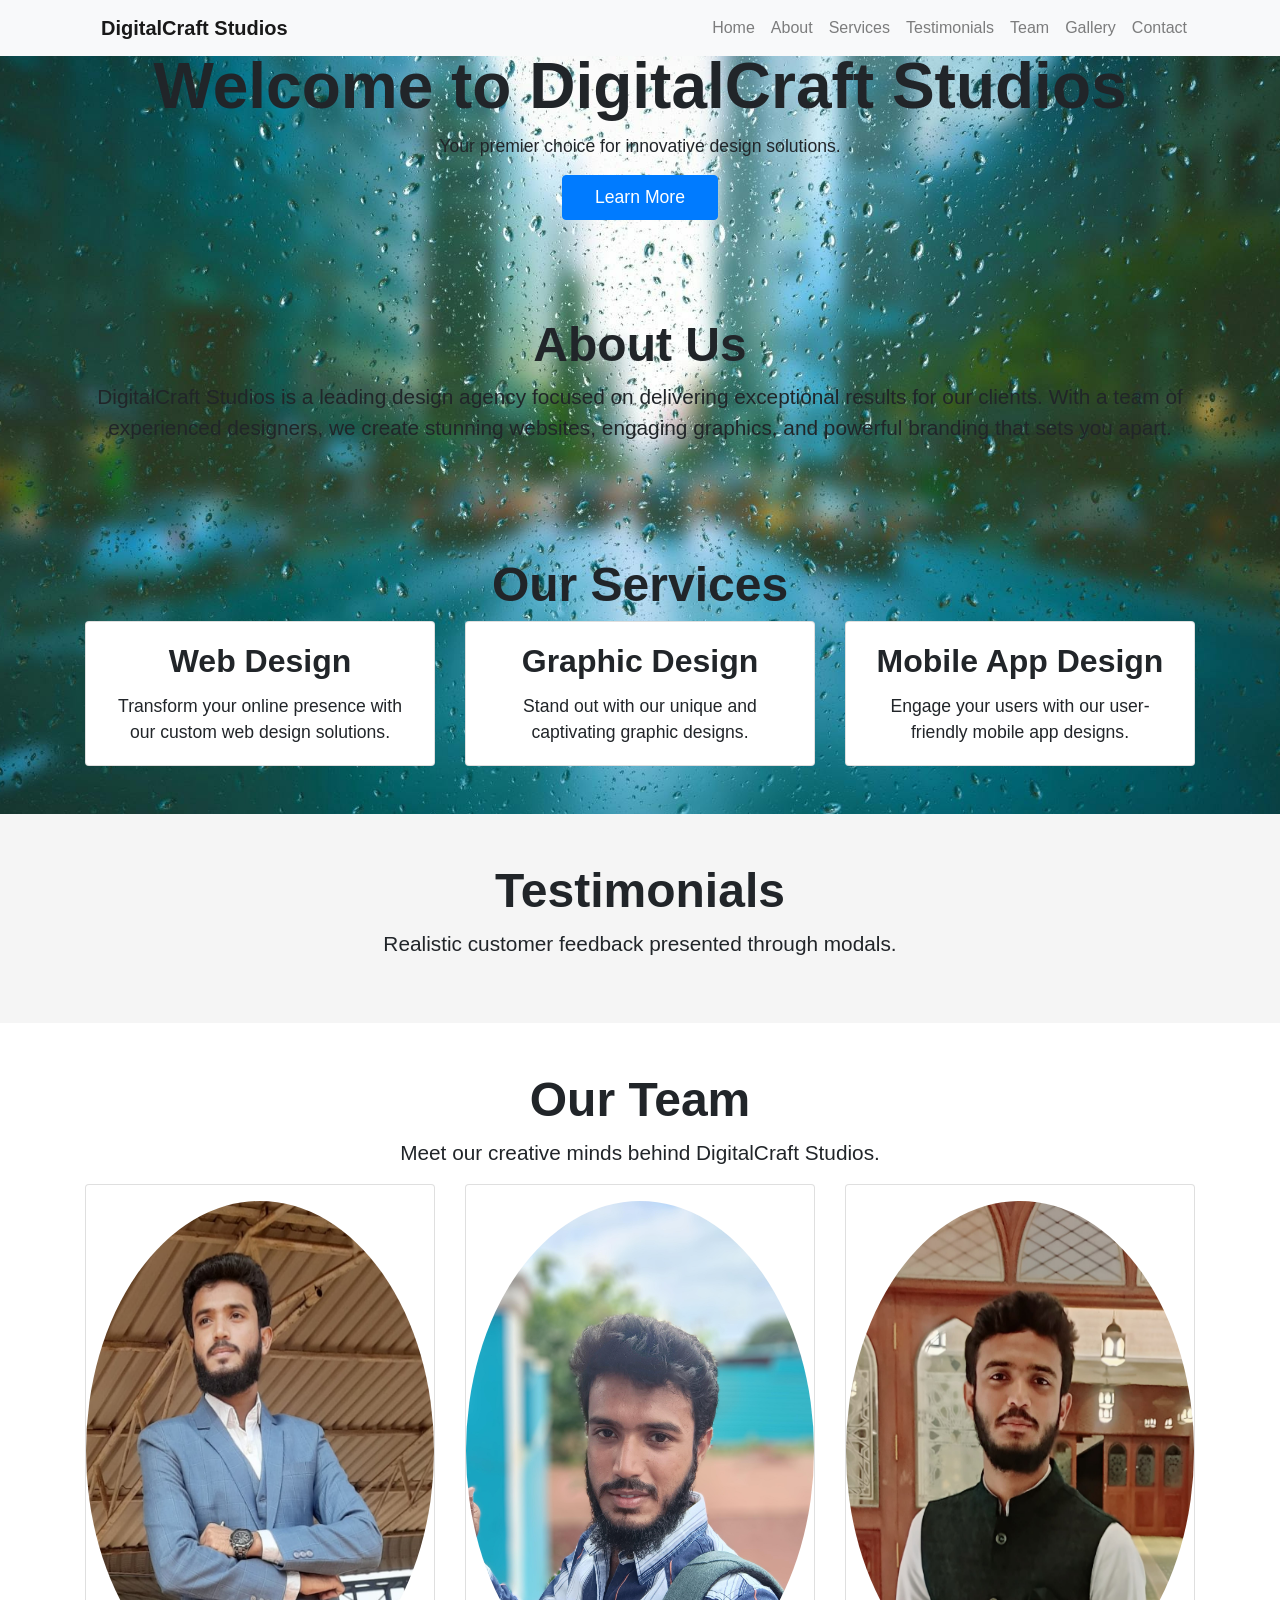
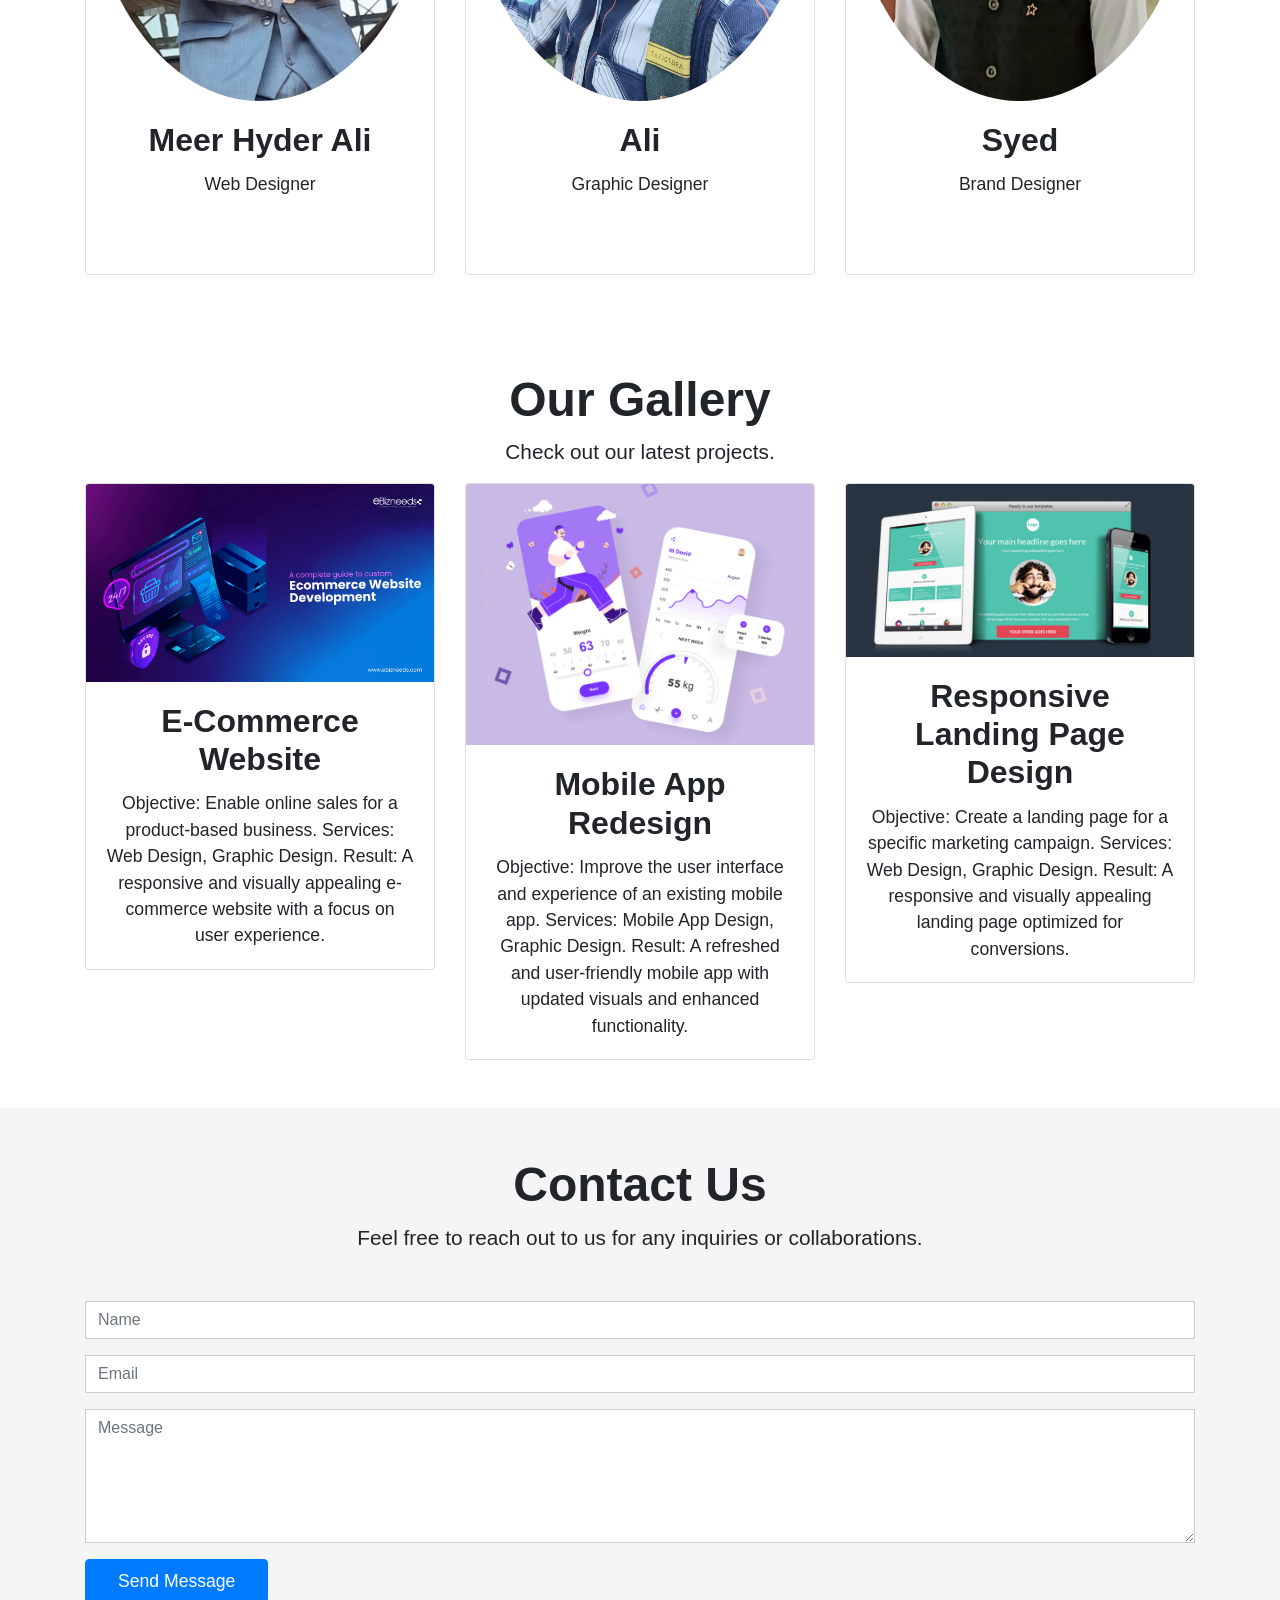
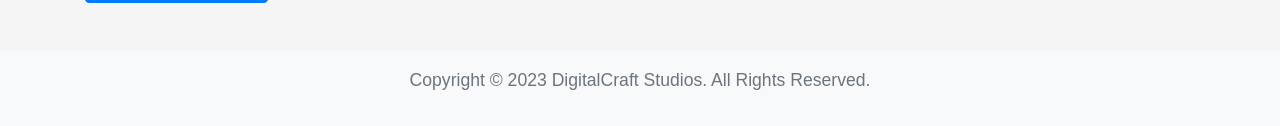
<file: Major Project/index.html>
<!DOCTYPE html>
<html lang="en">
<head>
    <meta charset="UTF-8">
    <meta name="viewport" content="width=device-width, initial-scale=1.0">
    <title>DigitalCraft Studios</title>
    <!-- Bootstrap CSS -->
    <link rel="stylesheet" href="https://stackpath.bootstrapcdn.com/bootstrap/4.5.0/css/bootstrap.min.css">
    <!-- Custom CSS -->
    <link rel="stylesheet" href="styles.css">
</head>
<body>
    <!-- Navigation Bar -->
    <nav class="navbar navbar-expand-lg navbar-light bg-light fixed-top">
        <div class="container">
            <a class="navbar-brand" href="#home">DigitalCraft Studios</a>
            <button class="navbar-toggler" type="button" data-toggle="collapse" data-target="#navbarNav" aria-controls="navbarNav" aria-expanded="false" aria-label="Toggle navigation">
                <span class="navbar-toggler-icon"></span>
            </button>
            <div class="collapse navbar-collapse" id="navbarNav">
                <ul class="navbar-nav ml-auto">
                    <li class="nav-item">
                        <a class="nav-link" href="#home">Home</a>
                    </li>
                    <li class="nav-item">
                        <a class="nav-link" href="#about">About</a>
                    </li>
                    <li class="nav-item">
                        <a class="nav-link" href="#services">Services</a>
                    </li>
                    <li class="nav-item">
                        <a class="nav-link" href="#testimonials">Testimonials</a>
                    </li>
                    <li class="nav-item">
                        <a class="nav-link" href="#team">Team</a>
                    </li>
                    <li class="nav-item">
                        <a class="nav-link" href="#gallery">Gallery</a>
                    </li>
                    <li class="nav-item">
                        <a class="nav-link" href="#contact">Contact</a>
                    </li>
                </ul>
            </div>
        </div>
    </nav>

    <!-- Home -->
    <section id="home" class="text-center py-5">
        <div class="container">
            <h1>Welcome to DigitalCraft Studios</h1>
            <p>Your premier choice for innovative design solutions.</p>
            <a href="#services" class="btn btn-primary">Learn More</a>
        </div>
    </section>

    <!-- About -->
    <section id="about" class="py-5">
        <div class="container">
            <h2 class="text-center">About Us</h2>
            <p class="lead text-center">DigitalCraft Studios is a leading design agency focused on delivering exceptional results for our clients. With a team of experienced designers, we create stunning websites, engaging graphics, and powerful branding that sets you apart.</p>
        </div>
    </section>

    <!-- Services -->
    <section id="services" class="py-5">
        <div class="container">
            <h2 class="text-center">Our Services</h2>
            <div class="row">
                <div class="col-md-4">
                    <div class="card text-center">
                        <div class="card-body">
                            <i class="fas fa-cog fa-3x"></i>
                            <h3 class="card-title">Web Design</h3>
                            <p class="card-text">Transform your online presence with our custom web design solutions.</p>
                        </div>
                    </div>
                </div>
                <div class="col-md-4">
                    <div class="card text-center">
                        <div class="card-body">
                            <i class="fas fa-paint-brush fa-3x"></i>
                            <h3 class="card-title">Graphic Design</h3>
                            <p class="card-text">Stand out with our unique and captivating graphic designs.</p>
                        </div>
                    </div>
                </div>
                <div class="col-md-4">
                    <div class="card text-center">
                        <div class="card-body">
                            <i class="fas fa-mobile-alt fa-3x"></i>
                            <h3 class="card-title">Mobile App Design</h3>
                            <p class="card-text">Engage your users with our user-friendly mobile app designs.</p>
                        </div>
                    </div>
                </div>
            </div>
        </div>
    </section>

    <!-- Testimonials -->
    <section id="testimonials" class="py-5">
        <div class="container">
            <h2 class="text-center">Testimonials</h2>
            <p class="lead text-center">Realistic customer feedback presented through modals.</p>
        </div>
    </section>

    <!-- Team -->
    <section id="team" class="py-5">
        <div class="container">
            <h2 class="text-center">Our Team</h2>
            <p class="lead text-center">Meet our creative minds behind DigitalCraft Studios.</p>
            <div class="row">
                <div class="col-md-4">
                    <div class="card text-center">
                        <img src="img/team/team01.jpg" alt="Team member 1" class="card-img-top rounded-circle mx-auto mt-3" width="100" height="500">
                        <div class="card-body">
                            <h3 class="card-title">Meer Hyder Ali</h3>
                            <p class="card-text">Web Designer</p>
                            <ul class="list-inline">
                                <li class="list-inline-item">
                                    <a href="#" class="text-secondary"><i class="fab fa-facebook-f"></i></a>
                                </li>
                                <li class="list-inline-item">
                                    <a href="#" class="text-secondary"><i class="fab fa-twitter"></i></a>
                                </li>
                                <li class="list-inline-item">
                                    <a href="#" class="text-secondary"><i class="fab fa-linkedin-in"></i></a>
                                </li>
                            </ul>
                        </div>
                    </div>
                </div>
                <div class="col-md-4">
                    <div class="card text-center">
                        <img src="img/team/team2.jpg" alt="Team member 2" class="card-img-top rounded-circle mx-auto mt-3" width="150" height="500">
                        <div class="card-body">
                            <h3 class="card-title">Ali</h3>
                            <p class="card-text">Graphic Designer</p>
                            <ul class="list-inline">
                                <li class="list-inline-item">
                                    <a href="#" class="text-secondary"><i class="fab fa-facebook-f"></i></a>
                                </li>
                                <li class="list-inline-item">
                                    <a href="#" class="text-secondary"><i class="fab fa-twitter"></i></a>
                                </li>
                                <li class="list-inline-item">
                                    <a href="#" class="text-secondary"><i class="fab fa-linkedin-in"></i></a>
                                </li>
                            </ul>
                        </div>
                    </div>
                </div>
                <div class="col-md-4">
                    <div class="card text-center">
                        <img src="img/team/team3.jpg" alt="Team member 3" class="card-img-top rounded-circle mx-auto mt-3" width="150" height="500">
                        <div class="card-body">
                            <h3 class="card-title">Syed</h3>
                            <p class="card-text">Brand Designer</p>
                            <ul class="list-inline">
                                <li class="list-inline-item">
                                    <a href="#" class="text-secondary"><i class="fab fa-facebook-f"></i></a>
                                </li>
                                <li class="list-inline-item">
                                    <a href="#" class="text-secondary"><i class="fab fa-twitter"></i></a>
                                </li>
                                <li class="list-inline-item">
                                    <a href="#" class="text-secondary"><i class="fab fa-linkedin-in"></i></a>
                                </li>
                            </ul>
                        </div>
                    </div>
                </div>
            </div>
        </div>
    </section>

    <!-- Gallery -->
    <section id="gallery" class="py-5">
        <div class="container">
            <h2 class="text-center">Our Gallery</h2>
            <p class="lead text-center">Check out our latest projects.</p>
            <div class="row">
                <div class="col-md-4">
                    <div class="card text-center">
                        <img src="img/gallery/gallery1.jpg" alt="Gallery image 1" class="card-img-top">
                        <div class="card-body">
                            <h3 class="card-title">E-Commerce Website</h3>
                            <p class="card-text">Objective: Enable online sales for a product-based business. Services: Web Design, Graphic Design. Result: A responsive and visually appealing e-commerce website with a focus on user experience.</p>
                        </div>
                    </div>
                </div>
                <div class="col-md-4">
                    <div class="card text-center">
                        <img src="img/gallery/gallery2.jpg" alt="Gallery image 2" class="card-img-top">
                        <div class="card-body">
                            <h3 class="card-title">Mobile App Redesign</h3>
                            <p class="card-text">Objective: Improve the user interface and experience of an existing mobile app. Services: Mobile App Design, Graphic Design. Result: A refreshed and user-friendly mobile app with updated visuals and enhanced functionality.</p>
                        </div>
                    </div>
                </div>
                <div class="col-md-4">
                    <div class="card text-center">
                        <img src="img/gallery/gallery3.jpg" alt="Gallery image 3" class="card-img-top">
                        <div class="card-body">
                            <h3 class="card-title">Responsive Landing Page Design</h3>
                            <p class="card-text">Objective: Create a landing page for a specific marketing campaign. Services: Web Design, Graphic Design. Result: A responsive and visually appealing landing page optimized for conversions.</p>
                        </div>
                    </div>
                </div>
            </div>
        </div>
    </section>

    <!-- Contact -->
    <section id="contact" class="py-5">
        <div class="container">
            <h2 class="text-center">Contact Us</h2>
            <p class="lead text-center">Feel free to reach out to us for any inquiries or collaborations.</p>
            <form id="contact-form" class="mt-5">
                <div class="form-group">
                    <input type="text" id="name" class="form-control" placeholder="Name" required>
                    <small id="name-error" class="form-text text-danger"></small>
                </div>
                <div class="form-group">
                    <input type="email" id="email" class="form-control" placeholder="Email" required>
                    <small id="email-error" class="form-text text-danger"></small>
                </div>
                <div class="form-group">
                    <textarea id="message" class="form-control" rows="5" placeholder="Message" required></textarea>
                    <small id="message-error" class="form-text text-danger"></small>
                </div>
                <button type="submit" class="btn btn-primary">Send Message</button>
            </form>
        </div>
    </section>

    <!-- Footer -->
    <footer class="bg-light py-3">
        <div class="container">
            <p class="text-center text-muted">Copyright &copy; 2023 DigitalCraft Studios. All Rights Reserved.</p>
        </div>
    </footer>

    <!-- Bootstrap JS, jQuery, and Popper.js -->
    <script src="https://code.jquery.com/jquery-3.5.1.slim.min.js"></script>
    <script src="https://cdn.jsdelivr.net/npm/@popperjs/core@2.9.3/dist/umd/popper.min.js"></script>
    <script src="https://stackpath.bootstrapcdn.com/bootstrap/4.5.0/js/bootstrap.min.js"></script>

    <!-- Custom JS -->
    <script src="script.js"></script>
</body>
</html>
</file>
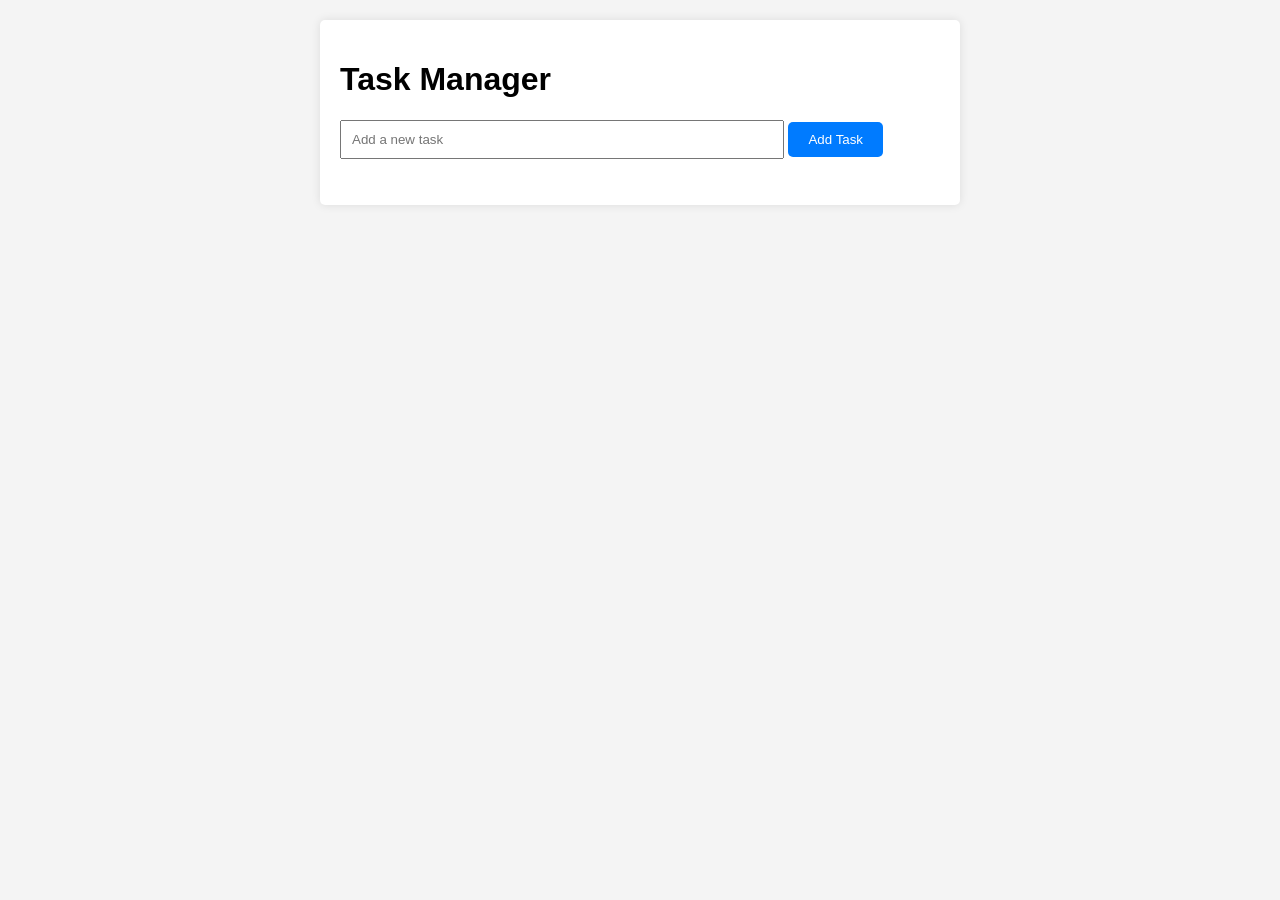
<file: Mini Project/index.html>
<!DOCTYPE html>
<html lang="en">
<head>
    <meta charset="UTF-8">
    <meta name="viewport" content="width=device-width, initial-scale=1.0">
    <title>Task Manager</title>
    <link rel="stylesheet" href="styles.css">
</head>
<body>
    <div class="container">
        <h1>Task Manager</h1>
        <input type="text" id="taskInput" placeholder="Add a new task">
        <button onclick="addTask()">Add Task</button>
        <ul id="taskList"></ul>
    </div>
    <script src="script.js"></script>
</body>
</html>
</file>
<file: Major Project/styles.css>
/* Navigation */
nav {
    padding: 1rem 0;
}

nav a {
    color: #007bff;
    padding: 0 1rem;
}

nav a:hover {
    color: #0056b3;
}

nav .navbar-brand {
    font-weight: bold;
}

/* Smooth Scrolling */
html {
    scroll-behavior: smooth;
}

/* Custom Styles */
body {
    font-family: 'Roboto', sans-serif;
}

h1, h2, h3, h4, h5, h6 {
    font-weight: bold;
}

h1 {
    font-size: 4rem;
}

h2 {
    font-size: 3rem;
}

h3 {
    font-size: 2rem;
}

h4 {
    font-size: 1.5rem;
}

h5 {
    font-size: 1.2rem;
}

h6 {
    font-size: 1rem;
}

p {
    font-size: 1.1rem;
}

hr {
    border-top: 1px solid #e0e0e0;
    margin: 3rem 0;
}

.lead {
    font-size: 1.3rem;
}

.btn {
    padding: 0.5rem 2rem;
    font-size: 1.1rem;
}

.btn-primary {
    background-color: #007bff;
    border-color: #007bff;
}

.btn-primary:hover {
    background-color: #0056b3;
    border-color: #0056b3;
}

/* Testimonials */
#testimonials {
    background-color: #f5f5f5;
    padding: 50px 0;
}

#testimonials .carousel-item {
    height: 300px;
    background-size: cover;
    background-position: center;
    display: flex;
    align-items: center;
    justify-content: center;
    color: #fff;
    text-shadow: 1px 1px 2px rgba(0, 0, 0, 0.5);
}

#testimonials .carousel-item img {
    max-width: 100px;
    border-radius: 50%;
}

#testimonials .carousel-caption {
    bottom: 0;
    top: auto;
}

/* Team */
#team {
    padding: 50px 0;
}

#team .card {
    transition: transform .3s;
}

#team .card:hover {
    transform: scale(1.05);
}

#team .card-img-top {
    transition: transform .3s;
}

#team .card-img-top:hover {
    transform: scale(1.1);
}

/* Gallery */
#gallery {
    padding: 50px 0;
}

#gallery .card {
    transition: transform .3s;
}

#gallery .card:hover {
    transform: scale(1.05);
}

#gallery .card-img-top {
    transition: transform .3s;
}

#gallery .card-img-top:hover {
    transform: scale(1.1);
}

/* Contact */
#contact {
    padding: 50px 0;
    background-color: #f5f5f5;
}

#contact .form-group label {
    font-weight: bold;
}

#contact .form-group input,
#contact .form-group textarea {
    border-radius: 0;
    border: 1px solid #ccc;
}

#contact .form-group input:focus,
#contact .form-group textarea:focus,
#contact .form-group select:focus {
    border-color: #007bff;
    box-shadow: none;
}

/* Footer */
footer {
    padding: 2rem 0;
    background-color: #343a40;
    color: #fff;
}

footer a {
    color: #007bff;
}

footer a:hover {
    color: #fff;
    text-decoration: underline;
}

/* Media Queries */
@media (max-width: 767.98px) {
    nav {
        padding: 0.5rem 0;
    }

    nav a {
        padding: 0 0.5rem;
    }

    h1 {
        font-size: 2.5rem;
    }

    h2 {
        font-size: 2rem;
    }

    h3 {
        font-size: 1.5rem;
    }

    h4 {
        font-size: 1.2rem;
    }

    h5 {
        font-size: 1rem;
    }

    h6 {
        font-size: 0.9rem;
    }

    p {
        font-size: 0.9rem;
    }

    .btn {
        padding: 0.25rem 1rem;
        font-size: 0.9rem;
    }

    #testimonials .carousel-item {
        height: 200px;
    }
}

body {
    background-image: url(bg1.jpg);
    background-repeat: no-repeat;
    background-position: center;
    background-attachment: fixed;
    background-size: cover;
}
</file>
<file: Mini Project/styles.css>
body {
    font-family: Arial, sans-serif;
    background-color: #f4f4f4;
    margin: 0;
    padding: 0;
}

.container {
    max-width: 600px;
    margin: 20px auto;
    padding: 20px;
    background-color: #fff;
    border-radius: 5px;
    box-shadow: 0 0 10px rgba(0, 0, 0, 0.1);
}

input[type="text"] {
    width: 70%;
    padding: 10px;
    margin-bottom: 10px;
}

button {
    padding: 10px 20px;
    background-color: #007bff;
    color: #fff;
    border: none;
    border-radius: 5px;
    cursor: pointer;
}

button:hover {
    color: #b30006;
}

button:active {
    background-color: #00ff48;   
}
ul {
    list-style-type: none;
    padding: 0;
}

li {
    margin-bottom: 10px;
}

.completed {
    text-decoration: line-through;
    color: #808080;
}

@media only screen and (max-width: 768px) {
    .container {
        padding: 10px;
    }

    input[type="text"] {
        width: 60%;
    }
}

@media only screen and (max-width: 480px) {
    input[type="text"] {
        width: 50%;
    }
}
</file>
